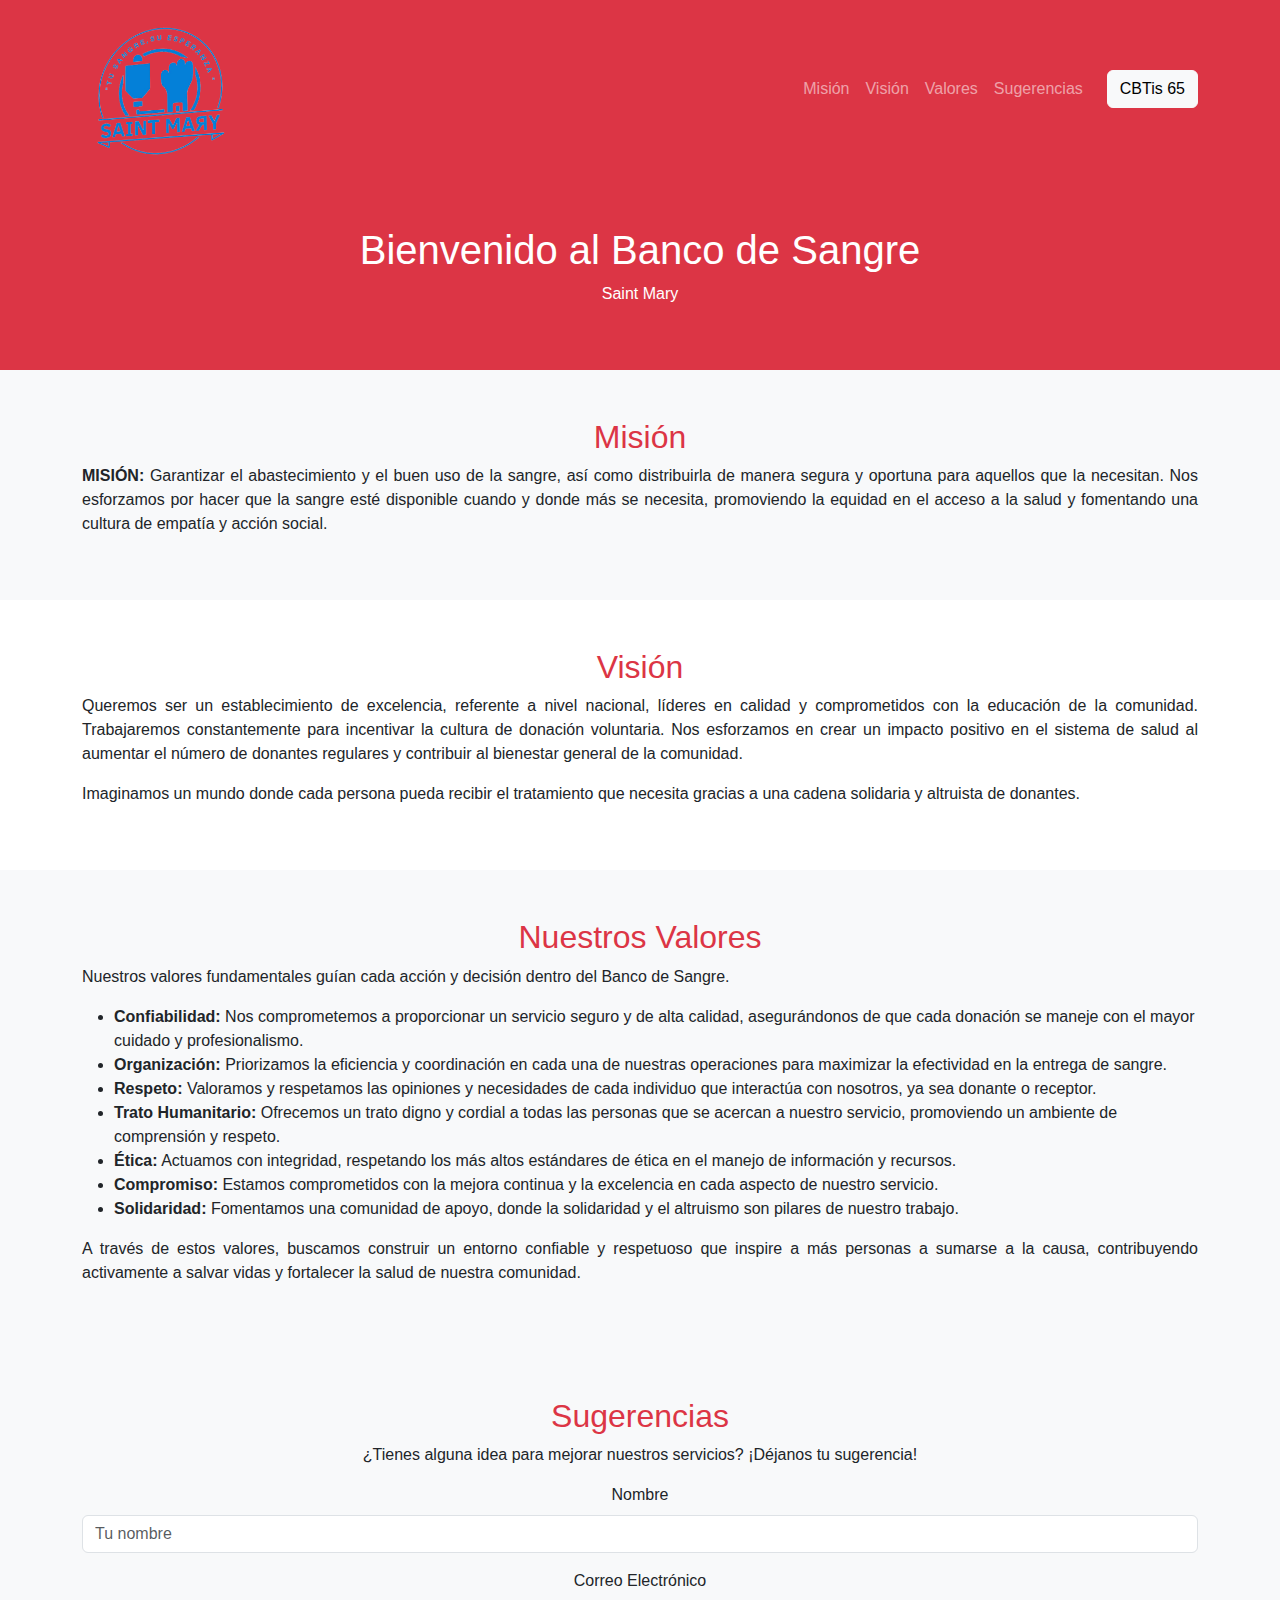
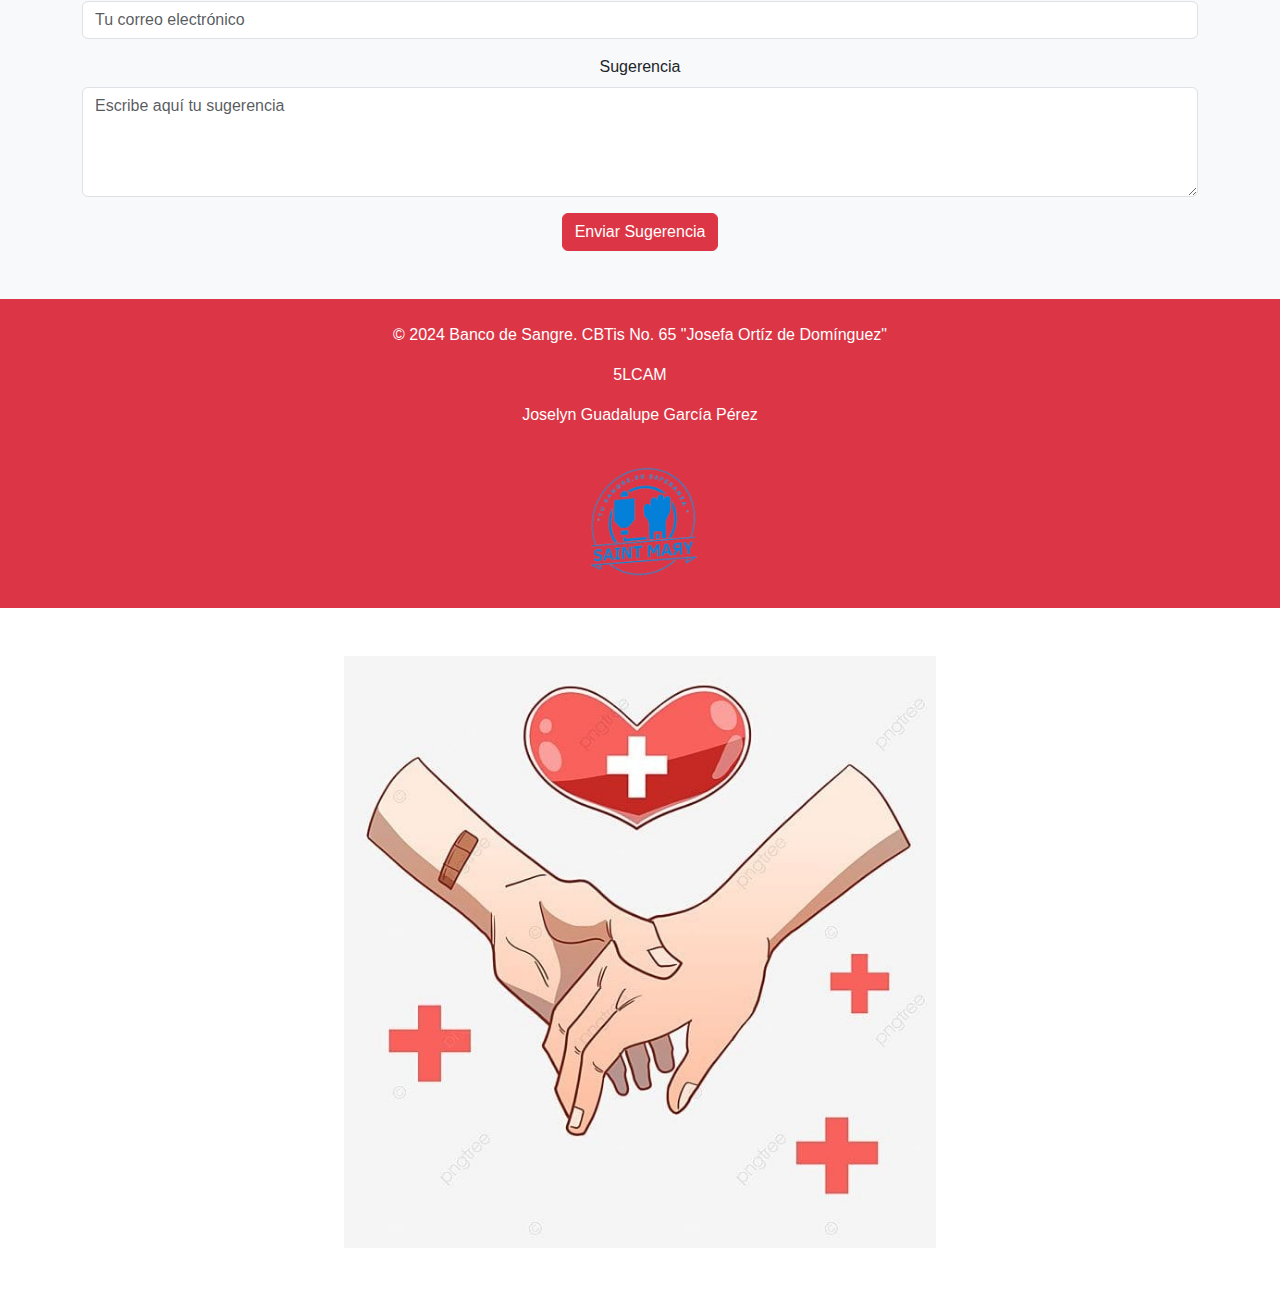
<file: index.html>
<!DOCTYPE html>
<html lang="es">
<head>
    <meta charset="UTF-8">
    <meta name="viewport" content="width=device-width, initial-scale=1.0">
    <title>Banco de Sangre</title>
    <link rel="icon" href="favicon.ico" type="image/x-icon">
    <!-- Vincular Bootstrap CSS -->
    <link href="https://cdn.jsdelivr.net/npm/bootstrap@5.3.0/dist/css/bootstrap.min.css" rel="stylesheet">
    <!-- Vincular Estilos Personalizados -->
    <link rel="stylesheet" href="style.css">
</head>
<body>
    <!-- Navbar de Bootstrap -->
    <nav class="navbar navbar-expand-lg navbar-dark bg-danger">
        <div class="container">
            <a class="navbar-brand" href="#">
                <img src="logoo.png" alt="Logo Banco de Sangre" width="650" height="650" class="d-inline-block align-text-top me-2">
            </a>
            <button class="navbar-toggler" type="button" data-bs-toggle="collapse" data-bs-target="#navbarNav" aria-controls="navbarNav" aria-expanded="false" aria-label="Toggle navigation">
                <span class="navbar-toggler-icon"></span>
            </button>
            <div class="collapse navbar-collapse" id="navbarNav">
                <ul class="navbar-nav ms-auto">
                    <li class="nav-item">
                        <a class="nav-link" href="#about">Misión</a>
                    </li>
                    <li class="nav-item">
                        <a class="nav-link" href="#vision">Visión</a>
                    </li>
                    <li class="nav-item">
                        <a class="nav-link" href="#values">Valores</a>
                    </li>
                    <li class="nav-item">
                        <a class="nav-link" href="#suggestions">Sugerencias</a>
                    </li>
                </ul>
                <!-- Botón para el enlace a CBTis 65 -->
                <a href="https://www.cbtis65.edu.mx/sitioWeb/" target="_blank" class="btn btn-light ms-3"> CBTis 65</a>
            </div>
        </div>
    </nav>

    <!-- Banner Principal -->
    <header class="text-center p-5 bg-danger text-white" id="home">
        <h1>Bienvenido al Banco de Sangre</h1>
        <p>Saint Mary</p>
    </header>

    <!-- Sección Acerca de Nosotros -->
    <section id="about" class="p-5 bg-light text-center">
        <div class="container">
            <h2 class="text-danger">Misión</h2>
            <p style="text-align: justify;">
                <strong>MISIÓN:</strong> Garantizar el abastecimiento y el buen uso de la sangre, así como distribuirla de manera segura y oportuna para aquellos que la necesitan. Nos esforzamos por hacer que la sangre esté disponible cuando y donde más se necesita, promoviendo la equidad en el acceso a la salud y fomentando una cultura de empatía y acción social.
            </p>
        </div>
    </section>

  <!-- Sección Visión -->
<section id="vision" class="p-5 text-center">
    <div class="container">
        <h2 class="text-danger">Visión</h2>
        <p style="text-align: justify;">
            Queremos ser un establecimiento de excelencia, referente a nivel nacional, líderes en calidad y comprometidos con la educación de la comunidad. Trabajaremos constantemente para incentivar la cultura de donación voluntaria. Nos esforzamos en crear un impacto positivo en el sistema de salud al aumentar el número de donantes regulares y contribuir al bienestar general de la comunidad.
        </p>
        <p style="text-align: justify;">
            Imaginamos un mundo donde cada persona pueda recibir el tratamiento que necesita gracias a una cadena solidaria y altruista de donantes.
        </p>
    </div>
</section>


    <!-- Sección Valores -->
    <section id="values" class="p-5 bg-light text-center">
        <div class="container">
            <h2 class="text-danger">Nuestros Valores</h2>
            <p style="text-align: justify;">
                Nuestros valores fundamentales guían cada acción y decisión dentro del Banco de Sangre.
            </p>
            <ul style="text-align: left;">
                <li><strong>Confiabilidad:</strong> Nos comprometemos a proporcionar un servicio seguro y de alta calidad, asegurándonos de que cada donación se maneje con el mayor cuidado y profesionalismo.</li>
                <li><strong>Organización:</strong> Priorizamos la eficiencia y coordinación en cada una de nuestras operaciones para maximizar la efectividad en la entrega de sangre.</li>
                <li><strong>Respeto:</strong> Valoramos y respetamos las opiniones y necesidades de cada individuo que interactúa con nosotros, ya sea donante o receptor.</li>
                <li><strong>Trato Humanitario:</strong> Ofrecemos un trato digno y cordial a todas las personas que se acercan a nuestro servicio, promoviendo un ambiente de comprensión y respeto.</li>
                <li><strong>Ética:</strong> Actuamos con integridad, respetando los más altos estándares de ética en el manejo de información y recursos.</li>
                <li><strong>Compromiso:</strong> Estamos comprometidos con la mejora continua y la excelencia en cada aspecto de nuestro servicio.</li>
                <li><strong>Solidaridad:</strong> Fomentamos una comunidad de apoyo, donde la solidaridad y el altruismo son pilares de nuestro trabajo.</li>
            </ul>
            <p style="text-align: justify;">
                A través de estos valores, buscamos construir un entorno confiable y respetuoso que inspire a más personas a sumarse a la causa, contribuyendo activamente a salvar vidas y fortalecer la salud de nuestra comunidad.
            </p>
        </div>
    </section>

    <!-- Sección Sugerencias -->
    <section id="suggestions" class="p-5 text-center bg-light">
        <div class="container">
            <h2 class="text-danger">Sugerencias</h2>
            <p>¿Tienes alguna idea para mejorar nuestros servicios? ¡Déjanos tu sugerencia!</p>
            <!-- Formulario de Sugerencias -->
            <form>
                <div class="mb-3">
                    <label for="name" class="form-label">Nombre</label>
                    <input type="text" class="form-control" id="name" placeholder="Tu nombre" required>
                </div>
                <div class="mb-3">
                    <label for="email" class="form-label">Correo Electrónico</label>
                    <input type="email" class="form-control" id="email" placeholder="Tu correo electrónico" required>
                </div>
                <div class="mb-3">
                    <label for="suggestion" class="form-label">Sugerencia</label>
                    <textarea class="form-control" id="suggestion" rows="4" placeholder="Escribe aquí tu sugerencia" required></textarea>
                </div>
                <button type="submit" class="btn btn-danger">Enviar Sugerencia</button>
            </form>
        </div>
    </section>

    <!-- Footer -->
    <footer class="text-center p-4 bg-danger text-white">
        <div class="container">
            <p>&copy; 2024 Banco de Sangre. CBTis No. 65 "Josefa Ortíz de Domínguez"</p>
            <p>5LCAM</p>
            <p>Joselyn Guadalupe García Pérez</p>
            <!-- Imagen centrada en el pie de página -->
            <img src="logoo.png" alt="Logo Banco de Sangre" width="125" height="125" class="mt-3">
        </div>
    </footer>

    <!-- Imagen Centrada al Final -->
    <section class="text-center p-5">
        <img src="imagen_final (1).png" alt="Imagen centrada" class="img-fluid" style="max-width: 50%; height: auto;"> 
    </section>
</body>
</html>

    <!-- Vincular Bootstrap JS y Popper -->
    <script src="https://cdn.jsdelivr.net/npm/@popperjs/core@2.11.6/dist/umd/popper.min.js"></script>
    <script src="https://cdn.jsdelivr.net/npm/bootstrap@5.3.0/dist/js/bootstrap.min.js"></script>
    <!-- Vincular JS Personalizado -->
    <script src="script.js"></script>
</body>
</html>
</file>
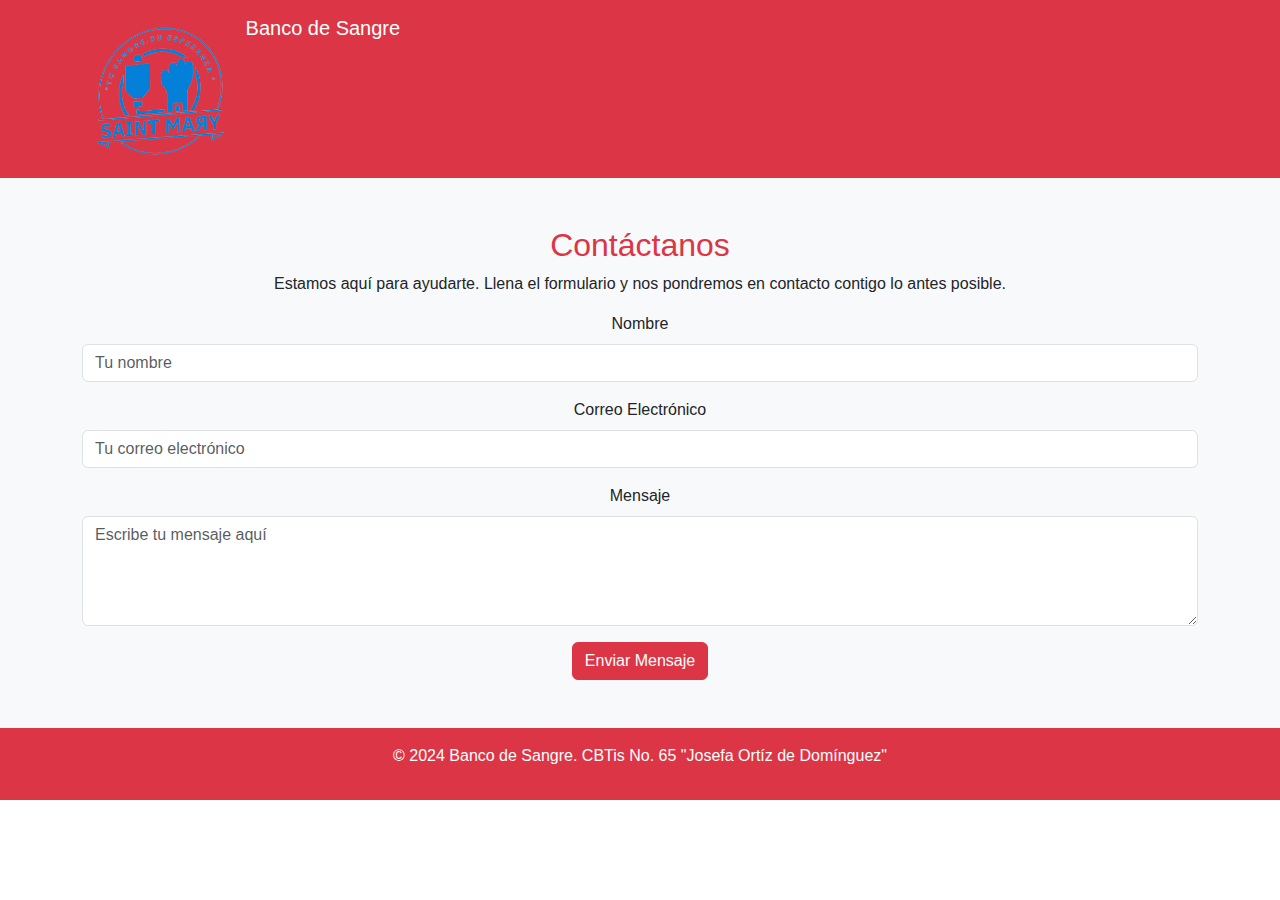
<file: contacto.html>
<!DOCTYPE html>
<html lang="es">
<head>
    <meta charset="UTF-8">
    <meta name="viewport" content="width=device-width, initial-scale=1.0">
    <title>Contacto - Banco de Sangre</title>
    <link rel="icon" href="favicon.ico" type="image/x-icon">
    <!-- Vincular Bootstrap CSS -->
    <link href="https://cdn.jsdelivr.net/npm/bootstrap@5.3.0/dist/css/bootstrap.min.css" rel="stylesheet">
    <!-- Vincular Estilos Personalizados -->
    <link rel="stylesheet" href="style.css">
</head>
<body>
    <!-- Navbar de Bootstrap -->
    <nav class="navbar navbar-expand-lg navbar-dark bg-danger">
        <div class="container">
            <a class="navbar-brand" href="index.html">
                <img src="logoo.png" alt="Logo Banco de Sangre" width="250" height="250" class="d-inline-block align-text-top me-2">
                Banco de Sangre
            </a>
        </div>
    </nav>

    <!-- Sección de Contacto -->
    <section id="contact" class="p-5 text-center bg-light">
        <div class="container">
            <h2 class="text-danger">Contáctanos</h2>
            <p>Estamos aquí para ayudarte. Llena el formulario y nos pondremos en contacto contigo lo antes posible.</p>
            
            <!-- Formulario de Contacto -->
            <form>
                <div class="mb-3">
                    <label for="name" class="form-label">Nombre</label>
                    <input type="text" class="form-control" id="name" placeholder="Tu nombre">
                </div>
                <div class="mb-3">
                    <label for="email" class="form-label">Correo Electrónico</label>
                    <input type="email" class="form-control" id="email" placeholder="Tu correo electrónico">
                </div>
                <div class="mb-3">
                    <label for="message" class="form-label">Mensaje</label>
                    <textarea class="form-control" id="message" rows="4" placeholder="Escribe tu mensaje aquí"></textarea>
                </div>
                <button type="submit" class="btn btn-danger">Enviar Mensaje</button>
            </form>
        </div>
    </section>

    <!-- Footer -->
    <footer class="p-3 bg-danger text-white text-center">
        <p>&copy; 2024 Banco de Sangre. CBTis No. 65 "Josefa Ortíz de Domínguez"</p>
    </footer>

    <!-- Vincular Bootstrap JS y Popper -->
    <script src="https://cdn.jsdelivr.net/npm/@popperjs/core@2.11.6/dist/umd/popper.min.js"></script>
    <script src="https://cdn.jsdelivr.net/npm/bootstrap@5.3.0/dist/js/bootstrap.min.js"></script>
</body>
</html>
</file>
<file: style.css>
/* Estilos personalizados */
body {
    font-family: Arial, sans-serif;
}

/* Animación de texto */
h1, h2 {
    animation: fadeInDown 2s ease;
}

@keyframes fadeInDown {
    from {
        opacity: 0;
        transform: translateY(-20px);
    }
    to {
        opacity: 1;
        transform: translateY(0);
    }
}

/* Logo en el Navbar */
.navbar-brand img {
    width: 150px;
    height: auto;
    margin-right: 8px;
}

/* Ajustes de secciones */
section {
    padding: 4rem 1rem;
    text-align: justify; /* Justificar texto en todas las secciones */
}

/* Tamaños de fuentes */
h1 {
    font-size: 2.5rem;
    text-align: center;
}

h2 {
    font-size: 2rem;
    text-align: center;
}

/* Responsivo para tablet */
@media (max-width: 768px) {
    header {
        padding: 3rem 1rem;
    }

    h1 {
        font-size: 2rem;
    }

    h2 {
        font-size: 1.8rem;
    }

    .navbar-brand img {
        width: 40px;
        height: auto;
    }

    section {
        padding: 3rem 1rem;
    }
}

/* Responsivo para móvil */
@media (max-width: 576px) {
    header {
        padding: 2rem 1rem;
    }

    h1 {
        font-size: 1.8rem;
    }

    h2 {
        font-size: 1.5rem;
    }

    .navbar-brand img {
        width: 35px;
        height: auto;
    }

    section {
        padding: 2rem 1rem;
    }

    .navbar-nav .nav-link {
        font-size: 0.9rem;
    }

    /* Ajustar el tamaño del botón de envío en la sección de sugerencias */
    #suggestions button {
        font-size: 0.9rem;
        padding: 0.5rem 1rem;
    }
}
</file>
